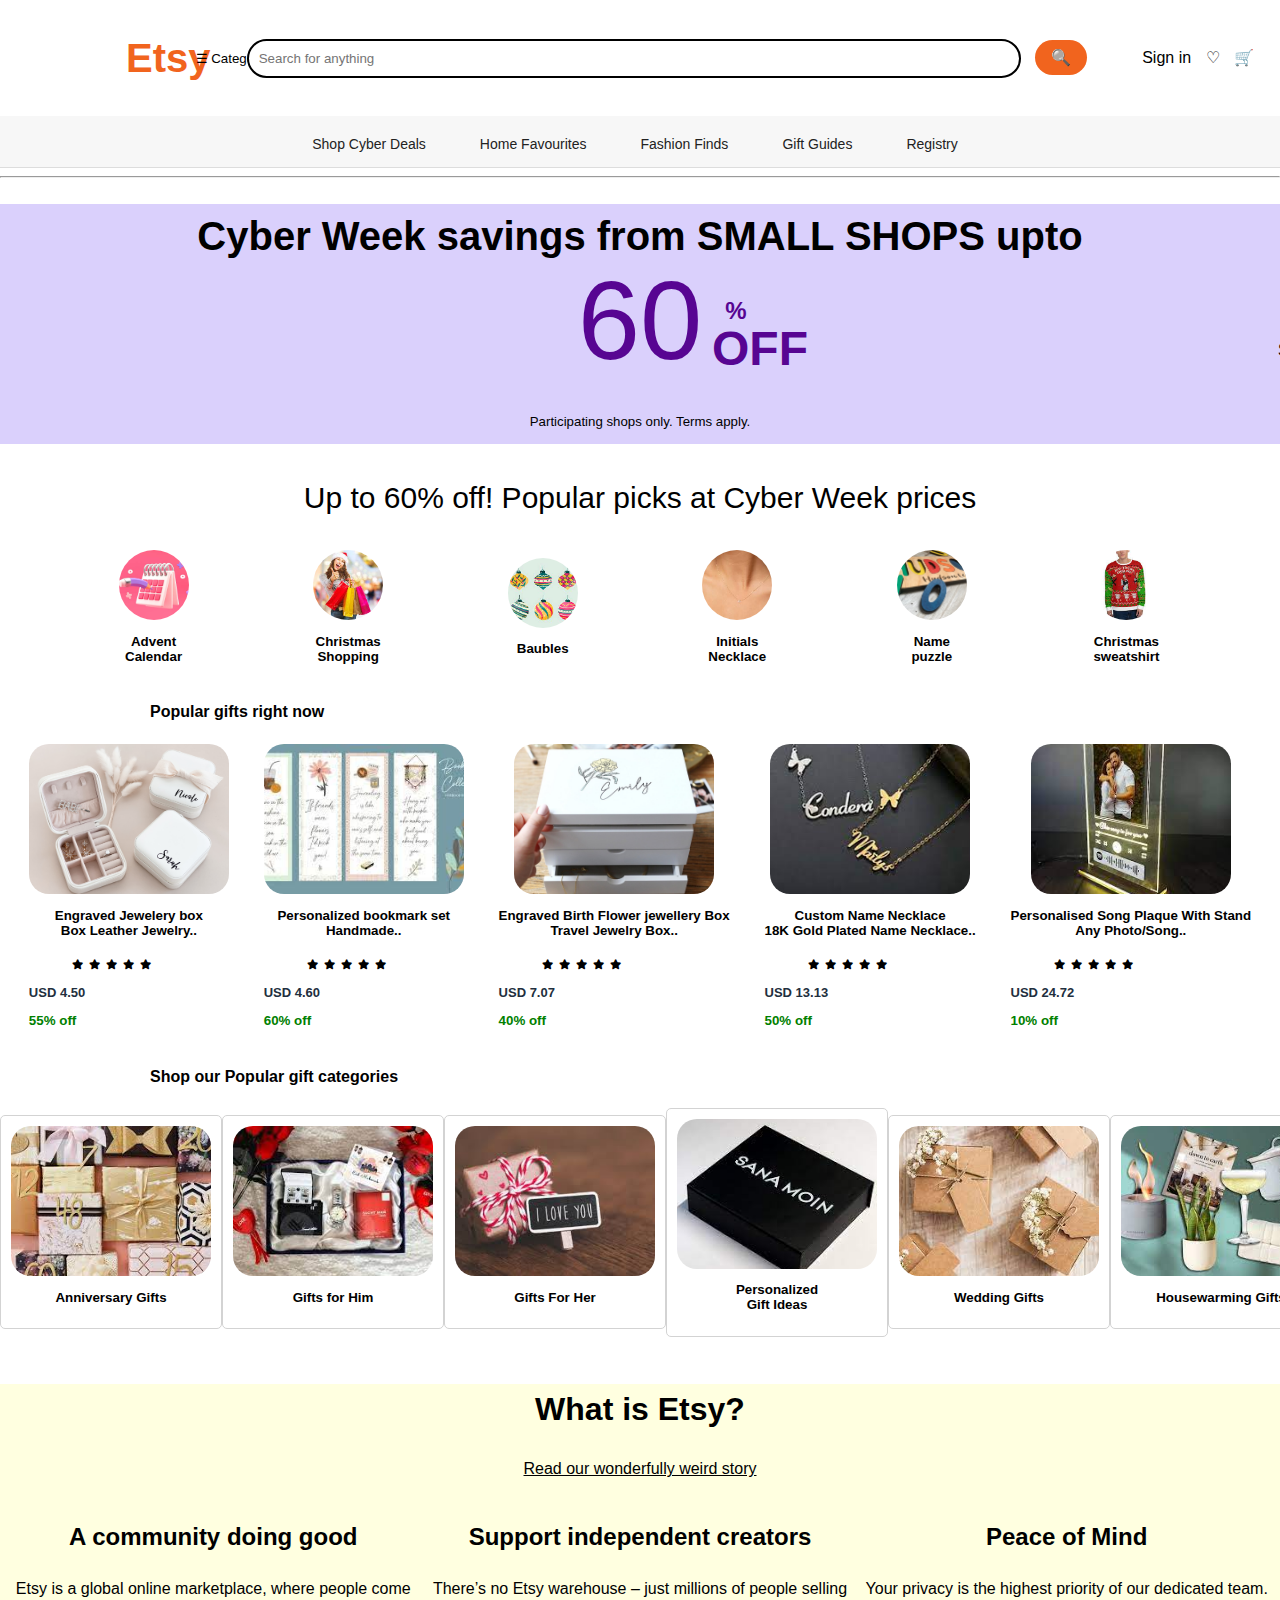
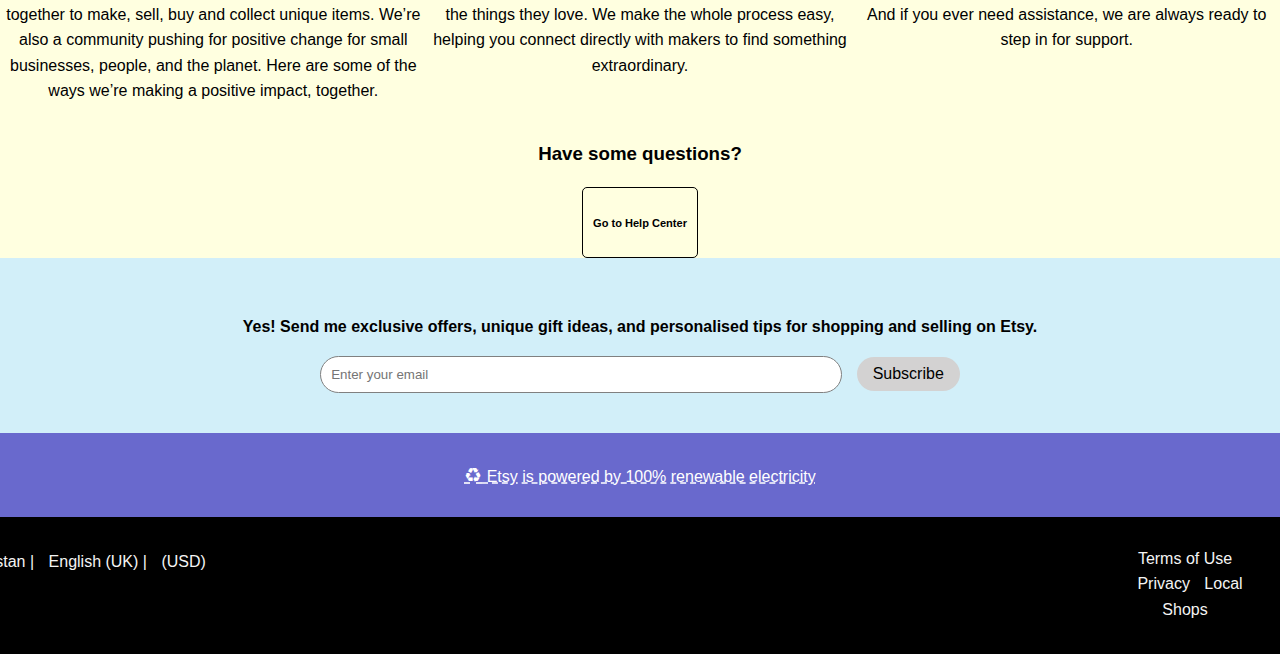
<file: index.html>
<!DOCTYPE html>
<html lang="en">
  <head>
    <meta charset="UTF-8" />
    <meta name="viewport" content="width=device-width, initial-scale=1.0" />
    <title>Etsy</title>
    <link rel="stylesheet" href="css.css" />
    <link
      rel="stylesheet"
      href="https://cdnjs.cloudflare.com/ajax/libs/font-awesome/6.0.0-beta3/css/all.min.css"
    />
  </head>
  <body>
    <header>
      <div class="etsy-text">
        <h1>Etsy</h1>
      </div>
      <div class="cat"><button class="buttons">&#9776; Categories</button></div>
      <div class="search-bar">
        <form action="/search" method="get">
          <input type="text" name="query" placeholder="Search for anything" />
          <button type="submit">&#128269;</button>
        </form>
      </div>
      <div class="navigation">
        <nav>
          <ul>
            <li><a href="form.html">Sign in</a></li>
            <li><a href="#">&#9825;</a></li>
            <li><a href="#">&#128722;</a></li>
          </ul>
        </nav>
      </div>
    </header>

   <div class="nav2">
  <nav>
    <ul class="secondary-nav">
      <li><a href="#">Shop Cyber Deals</a></li>
      <li><a href="#">Home Favourites</a></li>
      <li><a href="#">Fashion Finds</a></li>
      <li><a href="#">Gift Guides</a></li>
      <li><a href="#">Registry</a></li>
    </ul>
  </nav>
</div>

    <hr />
    <div class="hero">
      <h1>Cyber Week savings from SMALL SHOPS upto</h1>
      <h2>60</h2>
      <h3>OFF</h3>
      <h4>%</h4>
      <h5>Participating shops only. Terms apply.</h5>
      <button>Save now</button>
    </div>
    <p class="head">Up to 60% off! Popular picks at Cyber Week prices</p>
    <div class="logos">
      <button class="buttons">
        <div class="logo-item">
          <img src="cal.jpg" class="cirimage" />
          <p class="cap">Advent <br />Calendar</p>
        </div>
      </button>
      <button class="buttons">
        <div class="logo-item">
          <img src="download.jpg" class="cirimage" />
          <p>Christmas <br />Shopping</p>
        </div>
      </button>
      <button class="buttons">
        <div class="logo-item">
          <img src="bb.jpg" class="cirimage" />
          <p>Baubles</p>
        </div>
      </button>
      <button class="buttons">
        <div class="logo-item">
          <img src="necklace.jpg" class="cirimage" />
          <p>Initials <br />Necklace</p>
        </div>
      </button>
      <button class="buttons">
        <div class="logo-item">
          <img src="puz.jpg" class="cirimage" />
          <p>Name <br />puzzle</p>
        </div>
      </button>
      <button class="buttons">
        <div class="logo-item">
          <img src="sweatshirt.jpg" class="cirimage" />
          <p>Christmas <br />sweatshirt</p>
        </div>
      </button>
    </div>

    <h4 class="written">Popular gifts right now</h4>
    <div class="logos">
      <button class="buttons">
        <div class="logo-item">
          <img src="enj.jpg" class="curvedbox" />
          <p class="small">
            Engraved Jewelery box <br />
            Box Leather Jewelry..<br />
          </p>

          <ul class="new">
            <li><i class="fa fa-star checked"></i></li>
            <li><i class="fa fa-star checked"></i></li>
            <li><i class="fa fa-star checked"></i></li>
            <li><i class="fa fa-star checked"></i></li>
            <li><i class="fa fa-star"></i></li>
          </ul>
          <h6>USD 4.50</h6>
          <p class="color">55% off</p>
        </div>
      </button>
      <button class="buttons">
        <div class="logo-item">
          <img src="bookmarks.jpg" class="curvedbox" />
          <p class="small">
            Personalized bookmark set <br />
            Handmade..<br />
          </p>

          <ul class="new">
            <li><i class="fa fa-star checked"></i></li>
            <li><i class="fa fa-star checked"></i></li>
            <li><i class="fa fa-star checked"></i></li>
            <li><i class="fa fa-star checked"></i></li>
            <li><i class="fa fa-star checked"></i></li>
          </ul>
          <h6>USD 4.60</h6>
          <p class="color">60% off</p>
        </div>
      </button>
      <button class="buttons">
        <div class="logo-item">
          <img src="birth.jpg" class="curvedbox" />
          <p class="small">
            Engraved Birth Flower jewellery Box <br />
            Travel Jewelry Box..<br />
          </p>
          <ul class="new">
            <li><i class="fa fa-star checked"></i></li>
            <li><i class="fa fa-star checked"></i></li>
            <li><i class="fa fa-star checked"></i></li>
            <li><i class="fa fa-star checked"></i></li>
            <li><i class="fa fa-star checked"></i></li>
          </ul>
          <h6>USD 7.07</h6>
          <p class="color">40% off</p>
        </div>
      </button>
      <button class="buttons">
        <div class="logo-item">
          <img src="cnecklace.jpg" class="curvedbox" />
          <p class="small">
            Custom Name Necklace <br />
            18K Gold Plated Name Necklace..<br />
          </p>

          <ul class="new">
            <li><i class="fa fa-star checked"></i></li>
            <li><i class="fa fa-star checked"></i></li>
            <li><i class="fa fa-star checked"></i></li>
            <li><i class="fa fa-star checked"></i></li>
            <li><i class="fa fa-star checked"></i></li>
          </ul>
          <h6>USD 13.13</h6>
          <p class="color">50% off</p>
        </div>
      </button>

      <button class="buttons">
        <div class="logo-item">
          <img src="plaque.jpg" class="curvedbox" />
          <p class="small">
            Personalised Song Plaque With Stand<br />
            Any Photo/Song..<br />
          </p>
          <ul class="new">
            <li><i class="fa fa-star checked"></i></li>
            <li><i class="fa fa-star checked"></i></li>
            <li><i class="fa fa-star checked"></i></li>
            <li><i class="fa fa-star checked"></i></li>
            <li><i class="fa fa-star checked"></i></li>
          </ul>
          <h6>USD 24.72</h6>
          <p class="color">10% off</p>
        </div>
      </button>
    </div>

    <h4 class="written">Shop our Popular gift categories</h4>
    <div class="logos">
      <button class="buttonbor">
        <div class="logo-item">
          <img src="anni.jpg" class="curvedbox" />
          <p class="cap">Anniversary Gifts</p>
        </div>
      </button>
      <button class="buttonbor">
        <div class="logo-item">
          <img src="him.jpg" class="curvedbox" />
          <p>Gifts for Him</p>
        </div>
      </button>
      <button class="buttonbor">
        <div class="logo-item">
          <img src="her.jpg" class="curvedbox" />
          <p>Gifts For Her</p>
        </div>
      </button>
      <button class="buttonbor">
        <div class="logo-item">
          <img src="pg.jpg" class="curvedbox" />
          <p>Personalized <br />Gift Ideas</p>
        </div>
      </button>

      <button class="buttonbor">
        <div class="logo-item">
          <img src="wedding.jpg" class="curvedbox" />
          <p>Wedding Gifts</p>
        </div>
      </button>

      <button class="buttonbor">
        <div class="logo-item">
          <img src="hw.jpg" class="curvedbox" />
          <p>Housewarming Gifts</p>
        </div>
      </button>
    </div>

    <br />
    <div class="etsy">
      <h1>What is Etsy?<br /></h1>
      <p><u>Read our wonderfully weird story</u></p>

      <div class="yellow">
        <div class="left">
          <h2>A community doing good</h2>
          <p>
            Etsy is a global online marketplace, where people come together to
            make, sell, buy and collect unique items. We’re also a community
            pushing for positive change for small businesses, people, and the
            planet. Here are some of the ways we’re making a positive impact,
            together.
          </p>
        </div>

        <div class="mid">
          <h2>Support independent creators</h2>
          <p>
            There’s no Etsy warehouse – just millions of people selling the
            things they love. We make the whole process easy, helping you
            connect directly with makers to find something extraordinary.
          </p>
        </div>

        <div class="right">
          <h2>Peace of Mind</h2>

          <p>
            Your privacy is the highest priority of our dedicated team. And if
            you ever need assistance, we are always ready to step in for
            support.
          </p>
        </div>
      </div>
      <h3>Have some questions?</h3>
      <button class="help"><h5>Go to Help Center</h5></button>
    </div>
    <div class="blue">
      <p>
        Yes! Send me exclusive offers, unique gift ideas, and personalised tips
        for shopping and selling on Etsy.
      </p>
      <form>
        <div class="search">
          <form action="/search" method="get">
            <input type="text" name="query" placeholder="Enter your email" />
            <button type="submit">Subscribe</button>
          </form>
        </div>
      </form>
    </div>

    <div class="dark">
      <p class="a">
        <span class="renewable-symbol">&#9851;</span> Etsy is powered by 100%
        renewable electricity
      </p>
    </div>
    <footer class="footy">
      <div class="f1">
        <nav>
          <ul>
            <li>Pakistan |</li>
            <li>English (UK) |</li>
            <li>(USD)</li>
          </ul>
        </nav>
      </div>
      <div>
        <nav>
          <ul class="f2">
            <li><a href="#">Terms of Use</a></li>
            <li><a href="#">Privacy</a></li>
            <li><a href="#">Local Shops</a></li>
          </ul>
        </nav>
      </div>
    </footer>
  </body>
</html>
</file>
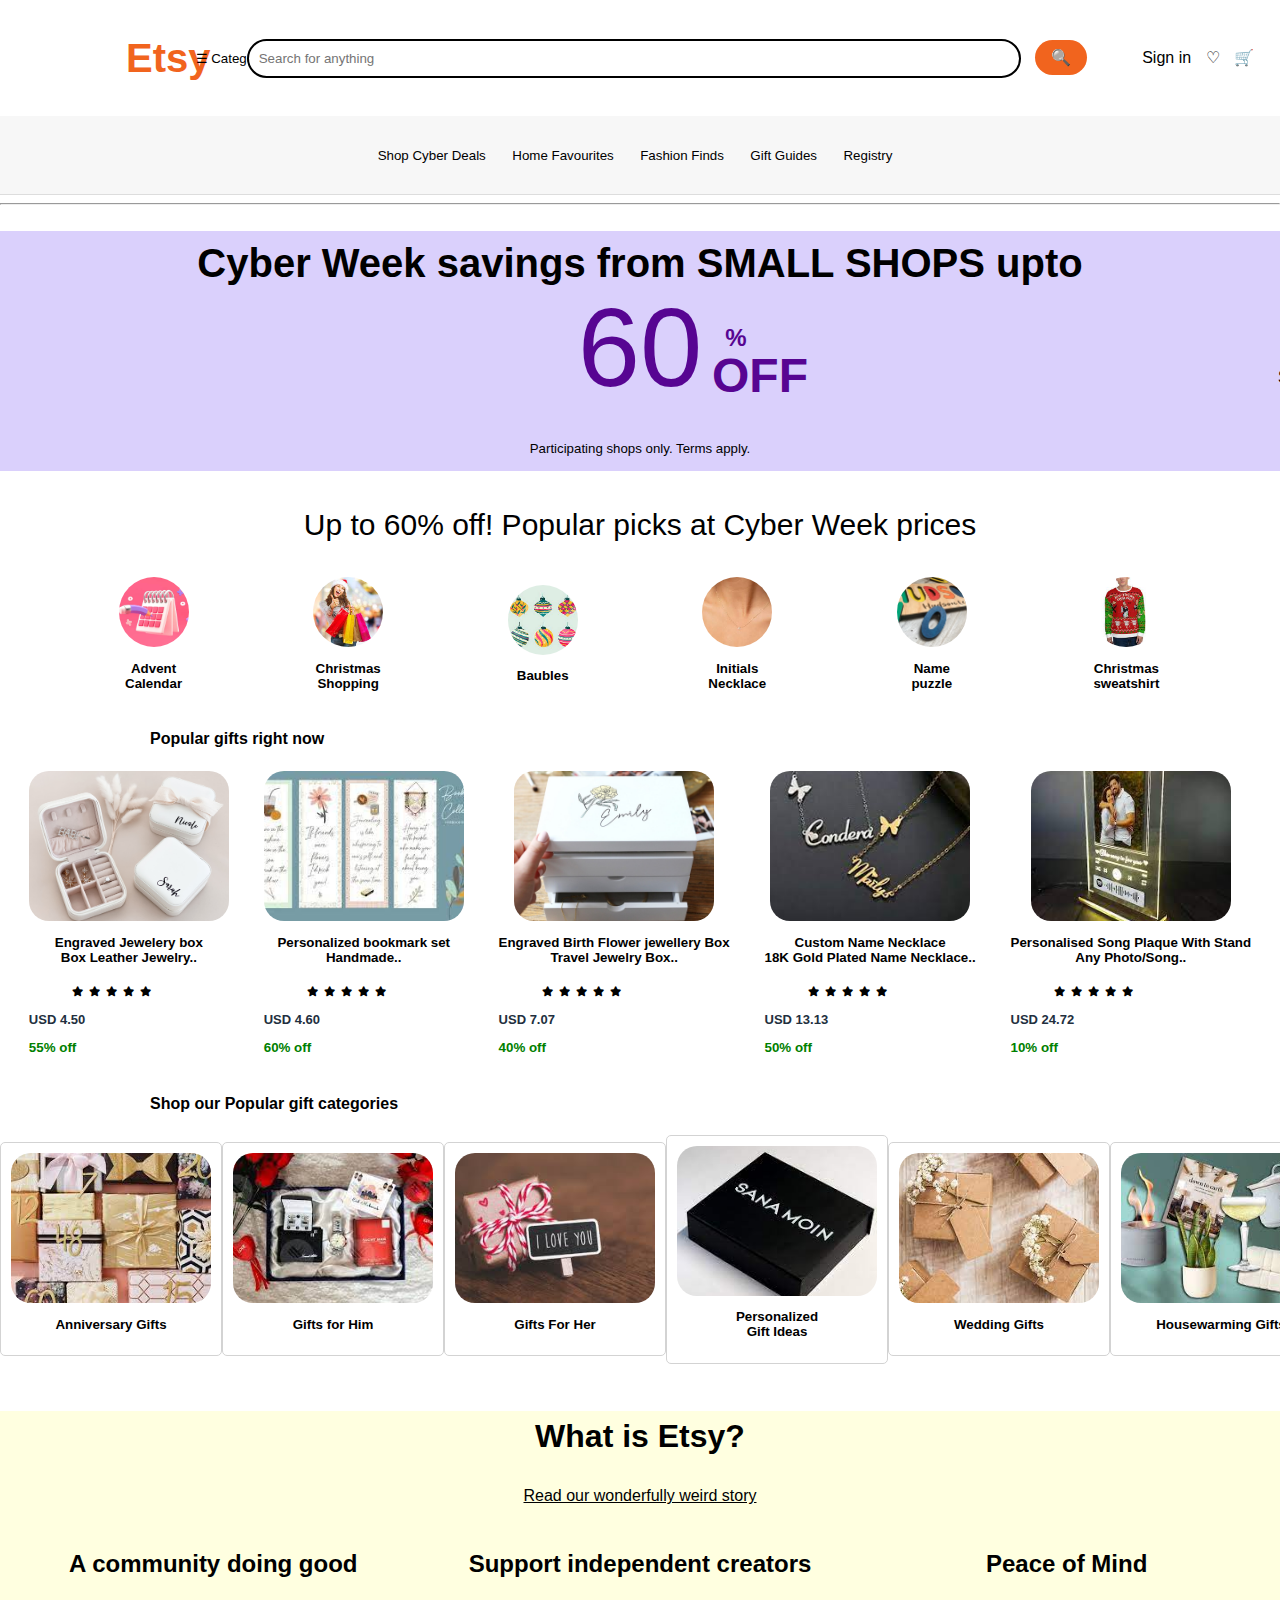
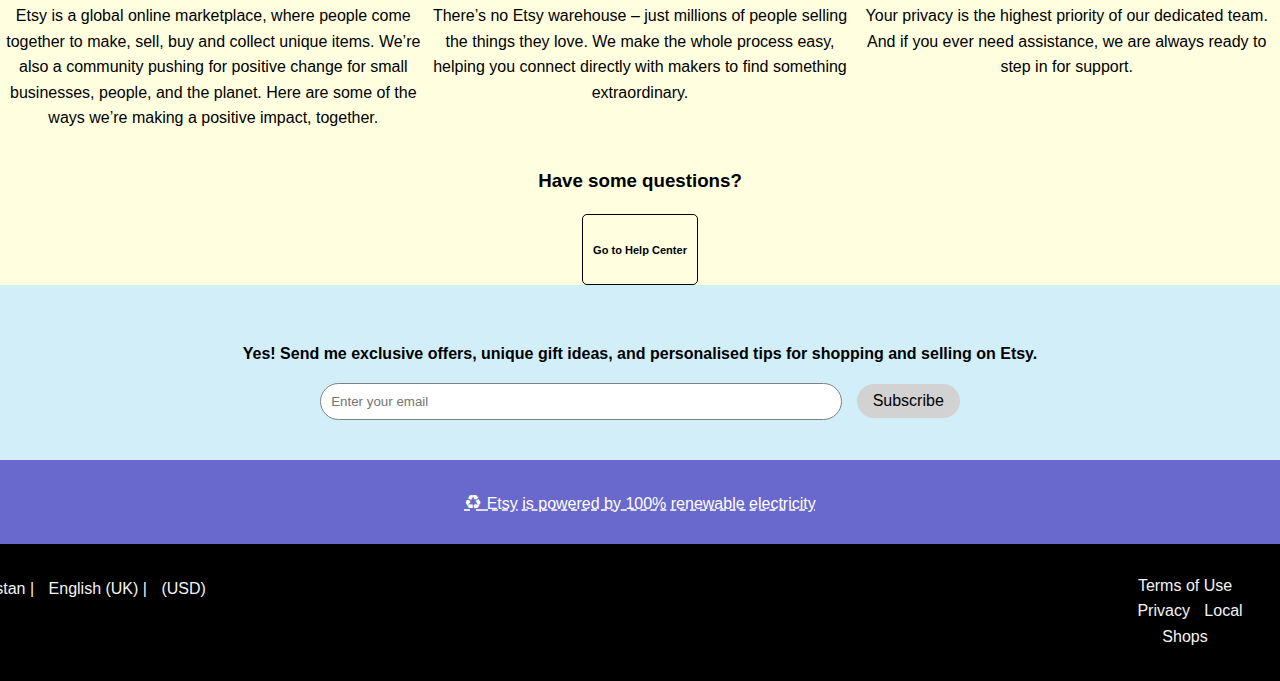
<file: doc.html>
<!DOCTYPE html>
<html lang="en">
  <head>
    <meta charset="UTF-8" />
    <meta name="viewport" content="width=device-width, initial-scale=1.0" />
    <title>Etsy</title>
    <link rel="stylesheet" href="css.css" />
    <link
      rel="stylesheet"
      href="https://cdnjs.cloudflare.com/ajax/libs/font-awesome/6.0.0-beta3/css/all.min.css"
    />
  </head>
  <body>
    <header>
      <div class="etsy-text">
        <h1>Etsy</h1>
      </div>
      <div class="cat"><button class="buttons">&#9776; Categories</button></div>
      <div class="search-bar">
        <form action="/search" method="get">
          <input type="text" name="query" placeholder="Search for anything" />
          <button type="submit">&#128269;</button>
        </form>
      </div>
      <div class="navigation">
        <nav>
          <ul>
            <li><a href="form.html">Sign in</a></li>
            <li><a href="#">&#9825;</a></li>
            <li><a href="#">&#128722;</a></li>
          </ul>
        </nav>
      </div>
    </header>

    <div class="nav2">
      <nav>
        <ul class>
          <button class="buttons"><li>Shop Cyber Deals</li></button>
          <button class="buttons"><li>Home Favourites</li></button>
          <button class="buttons"><li>Fashion Finds</li></button>
          <button class="buttons"><li>Gift Guides</li></button>
          <button class="buttons"><li>Registry</li></button>
        </ul>
      </nav>
    </div>
    <hr />
    <div class="hero">
      <h1>Cyber Week savings from SMALL SHOPS upto</h1>
      <h2>60</h2>
      <h3>OFF</h3>
      <h4>%</h4>
      <h5>Participating shops only. Terms apply.</h5>
      <button>Save now</button>
    </div>
    <p class="head">Up to 60% off! Popular picks at Cyber Week prices</p>
    <div class="logos">
      <button class="buttons">
        <div class="logo-item">
          <img src="cal.jpg" class="cirimage" />
          <p class="cap">Advent <br />Calendar</p>
        </div>
      </button>
      <button class="buttons">
        <div class="logo-item">
          <img src="download.jpg" class="cirimage" />
          <p>Christmas <br />Shopping</p>
        </div>
      </button>
      <button class="buttons">
        <div class="logo-item">
          <img src="bb.jpg" class="cirimage" />
          <p>Baubles</p>
        </div>
      </button>
      <button class="buttons">
        <div class="logo-item">
          <img src="necklace.jpg" class="cirimage" />
          <p>Initials <br />Necklace</p>
        </div>
      </button>
      <button class="buttons">
        <div class="logo-item">
          <img src="puz.jpg" class="cirimage" />
          <p>Name <br />puzzle</p>
        </div>
      </button>
      <button class="buttons">
        <div class="logo-item">
          <img src="sweatshirt.jpg" class="cirimage" />
          <p>Christmas <br />sweatshirt</p>
        </div>
      </button>
    </div>

    <h4 class="written">Popular gifts right now</h4>
    <div class="logos">
      <button class="buttons">
        <div class="logo-item">
          <img src="enj.jpg" class="curvedbox" />
          <p class="small">
            Engraved Jewelery box <br />
            Box Leather Jewelry..<br />
          </p>

          <ul class="new">
            <li><i class="fa fa-star checked"></i></li>
            <li><i class="fa fa-star checked"></i></li>
            <li><i class="fa fa-star checked"></i></li>
            <li><i class="fa fa-star checked"></i></li>
            <li><i class="fa fa-star"></i></li>
          </ul>
          <h6>USD 4.50</h6>
          <p class="color">55% off</p>
        </div>
      </button>
      <button class="buttons">
        <div class="logo-item">
          <img src="bookmarks.jpg" class="curvedbox" />
          <p class="small">
            Personalized bookmark set <br />
            Handmade..<br />
          </p>

          <ul class="new">
            <li><i class="fa fa-star checked"></i></li>
            <li><i class="fa fa-star checked"></i></li>
            <li><i class="fa fa-star checked"></i></li>
            <li><i class="fa fa-star checked"></i></li>
            <li><i class="fa fa-star checked"></i></li>
          </ul>
          <h6>USD 4.60</h6>
          <p class="color">60% off</p>
        </div>
      </button>
      <button class="buttons">
        <div class="logo-item">
          <img src="birth.jpg" class="curvedbox" />
          <p class="small">
            Engraved Birth Flower jewellery Box <br />
            Travel Jewelry Box..<br />
          </p>
          <ul class="new">
            <li><i class="fa fa-star checked"></i></li>
            <li><i class="fa fa-star checked"></i></li>
            <li><i class="fa fa-star checked"></i></li>
            <li><i class="fa fa-star checked"></i></li>
            <li><i class="fa fa-star checked"></i></li>
          </ul>
          <h6>USD 7.07</h6>
          <p class="color">40% off</p>
        </div>
      </button>
      <button class="buttons">
        <div class="logo-item">
          <img src="cnecklace.jpg" class="curvedbox" />
          <p class="small">
            Custom Name Necklace <br />
            18K Gold Plated Name Necklace..<br />
          </p>

          <ul class="new">
            <li><i class="fa fa-star checked"></i></li>
            <li><i class="fa fa-star checked"></i></li>
            <li><i class="fa fa-star checked"></i></li>
            <li><i class="fa fa-star checked"></i></li>
            <li><i class="fa fa-star checked"></i></li>
          </ul>
          <h6>USD 13.13</h6>
          <p class="color">50% off</p>
        </div>
      </button>

      <button class="buttons">
        <div class="logo-item">
          <img src="plaque.jpg" class="curvedbox" />
          <p class="small">
            Personalised Song Plaque With Stand<br />
            Any Photo/Song..<br />
          </p>
          <ul class="new">
            <li><i class="fa fa-star checked"></i></li>
            <li><i class="fa fa-star checked"></i></li>
            <li><i class="fa fa-star checked"></i></li>
            <li><i class="fa fa-star checked"></i></li>
            <li><i class="fa fa-star checked"></i></li>
          </ul>
          <h6>USD 24.72</h6>
          <p class="color">10% off</p>
        </div>
      </button>
    </div>

    <h4 class="written">Shop our Popular gift categories</h4>
    <div class="logos">
      <button class="buttonbor">
        <div class="logo-item">
          <img src="anni.jpg" class="curvedbox" />
          <p class="cap">Anniversary Gifts</p>
        </div>
      </button>
      <button class="buttonbor">
        <div class="logo-item">
          <img src="him.jpg" class="curvedbox" />
          <p>Gifts for Him</p>
        </div>
      </button>
      <button class="buttonbor">
        <div class="logo-item">
          <img src="her.jpg" class="curvedbox" />
          <p>Gifts For Her</p>
        </div>
      </button>
      <button class="buttonbor">
        <div class="logo-item">
          <img src="pg.jpg" class="curvedbox" />
          <p>Personalized <br />Gift Ideas</p>
        </div>
      </button>

      <button class="buttonbor">
        <div class="logo-item">
          <img src="wedding.jpg" class="curvedbox" />
          <p>Wedding Gifts</p>
        </div>
      </button>

      <button class="buttonbor">
        <div class="logo-item">
          <img src="hw.jpg" class="curvedbox" />
          <p>Housewarming Gifts</p>
        </div>
      </button>
    </div>

    <br />
    <div class="etsy">
      <h1>What is Etsy?<br /></h1>
      <p><u>Read our wonderfully weird story</u></p>

      <div class="yellow">
        <div class="left">
          <h2>A community doing good</h2>
          <p>
            Etsy is a global online marketplace, where people come together to
            make, sell, buy and collect unique items. We’re also a community
            pushing for positive change for small businesses, people, and the
            planet. Here are some of the ways we’re making a positive impact,
            together.
          </p>
        </div>

        <div class="mid">
          <h2>Support independent creators</h2>
          <p>
            There’s no Etsy warehouse – just millions of people selling the
            things they love. We make the whole process easy, helping you
            connect directly with makers to find something extraordinary.
          </p>
        </div>

        <div class="right">
          <h2>Peace of Mind</h2>

          <p>
            Your privacy is the highest priority of our dedicated team. And if
            you ever need assistance, we are always ready to step in for
            support.
          </p>
        </div>
      </div>
      <h3>Have some questions?</h3>
      <button class="help"><h5>Go to Help Center</h5></button>
    </div>
    <div class="blue">
      <p>
        Yes! Send me exclusive offers, unique gift ideas, and personalised tips
        for shopping and selling on Etsy.
      </p>
      <form>
        <div class="search">
          <form action="/search" method="get">
            <input type="text" name="query" placeholder="Enter your email" />
            <button type="submit">Subscribe</button>
          </form>
        </div>
      </form>
    </div>

    <div class="dark">
      <p class="a">
        <span class="renewable-symbol">&#9851;</span> Etsy is powered by 100%
        renewable electricity
      </p>
    </div>
    <footer class="footy">
      <div class="f1">
        <nav>
          <ul>
            <li>Pakistan |</li>
            <li>English (UK) |</li>
            <li>(USD)</li>
          </ul>
        </nav>
      </div>
      <div>
        <nav>
          <ul class="f2">
            <li><a href="#">Terms of Use</a></li>
            <li><a href="#">Privacy</a></li>
            <li><a href="#">Local Shops</a></li>
          </ul>
        </nav>
      </div>
    </footer>
  </body>
</html>
</file>
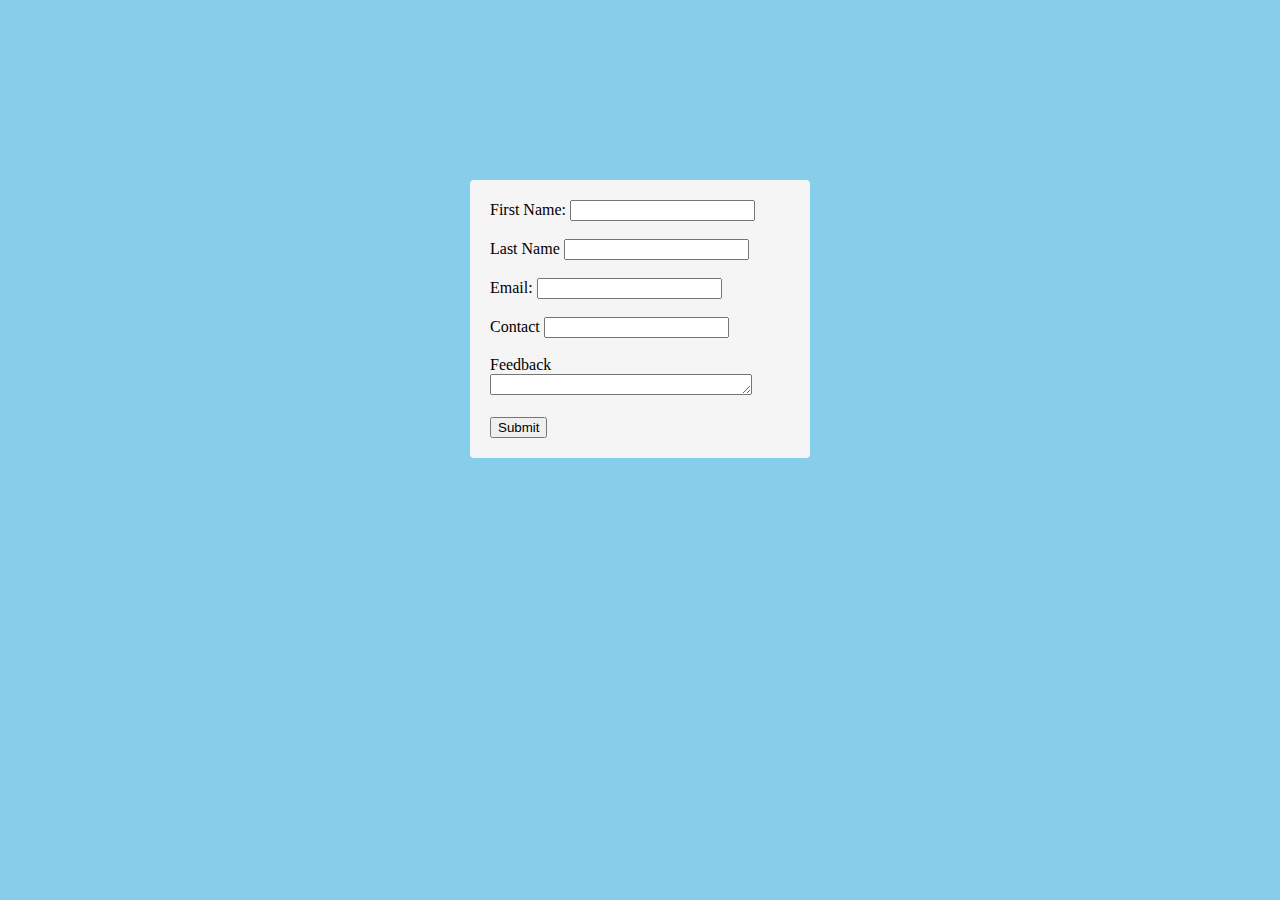
<file: form.html>
<!DOCTYPE html>
<html>
  <head>
    <title>Feedback form</title>
  </head>
  <style>
    body {
      background-color: skyblue;
    }
    form {
      width: 300px;
      margin: 20vh auto 0 auto;
      padding: 20px;
      background-color: whitesmoke;
      border-radius: 4px;
      font-size: 16px;
    }
  </style>
  <body>
    <form action="thankyou.html">
      <label for="first name">First Name:</label>
      <input type="text" id="fname" required /><br /><br />

      <label for="last name">Last Name</label>
      <input type="text" id="lname" required /><br /><br />

      <script>
        var firstname = document.getElementById("fname");
        var lastname = document.getElementById("lname");

        firstname.addEventListener("input", validateInput);
        lastname.addEventListener("input", validateInput);

        function validateInput(event) {
          var inputv = event.target.value;
          if (/^[a-zA-Z]*$/.test(inputv)) {
            event.target.setCustomValidity("");
          } else {
            event.target.setCustomValidity(
              "Please enter only alphabetic characters."
            );
          }
        }
      </script>

      <label for="email">Email:</label>
      <input type="email" id="email" required /><br /><br />

      <label for="contact">Contact</label>
      <input type="number" id="contact" required value="number" /><br /><br />

      <label for="feedback">Feedback</label>
      <textarea id="feedback" name="feedback" rows="1" cols="30"></textarea
      ><br /><br />

      <input type="submit" value="Submit" />
    </form>
  </body>
</html>
</file>
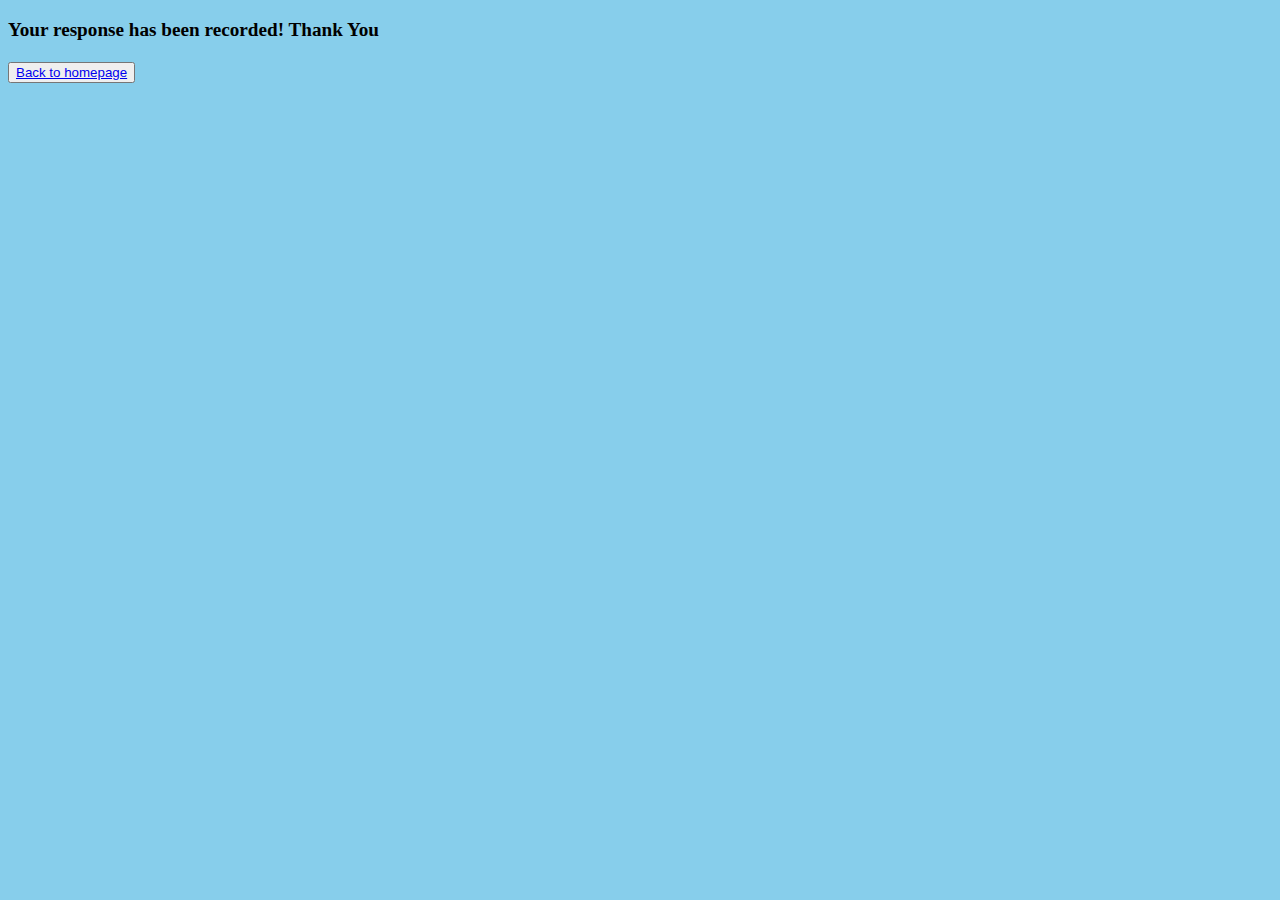
<file: thankyou.html>
<!DOCTYPE html>
<html lang="en">
  <style>
    body {
      background-color: skyblue;
      font-size: larger;
      font-weight: bolder;
    }
  </style>
  <head>
    <meta charset="UTF-8" />
    <meta name="viewport" content="width=device-width, initial-scale=1.0" />
    <title>Thank You</title>
  </head>
  <body>
    <p>Your response has been recorded! Thank You</p>
    <button><a href="doc.html">Back to homepage </a></button>
  </body>
</html>
</file>
<file: css.css>
body {
    font-family: Arial, sans-serif;
    line-height: 1.6;
    margin: 0;
    padding: 0;
}
.etsy-text {
    float: left;
    margin-left: 100px;
    padding: 10px;
    font-size: 20px;
    color: #F1641E;
    font-family: 'Guardian Egyptian Text', sans-serif;
}
header {
    background-color: white;
    color: #F1641E;
    font-family: "Graphik Webfont",-apple-system,"Helvetica Neue","Droid Sans",Arial,sans-serif;
    text-align: left; 
    padding: 1rem;
    display: flex;
    justify-content: space-between; 
    align-items: center; 
}
.cat{
    float: left;
    padding: 10px;
    font-size: 15px;
    color: black;
    font-family: 'Guardian Egyptian Text', sans-serif;
    margin-left: -80px;
}

header h1 {
    margin: 0; 
}

nav ul {
    list-style-type: none;
    padding: 0;
}

nav ul li {
    display: inline;
    margin-right: 10px;
    align-items: right;
}

nav ul li a {
    color: black;
    text-decoration: none;
}

.footy{
    background-color: black;
    color: #f4f4f4;
}

.f1{
    margin-left: -1100px;
}
.f2{
    margin-left: 1100px;
    margin-top: -45px;
}
footer ul li a{
    color: #f4f4f4;
}
  
.categories {
    background-color: #f4f4f4;
    padding: 2rem;
    text-align: center;
}

.categories h2 {
    font-size: 2rem;
    margin-bottom: 1rem;
}

.categories ul {
    list-style-type: none;
    padding: 0;
}

.categories ul li {
    display: inline;
    margin-right: 1rem;
}

.categories ul li a {
    color:  #333 ;
    text-decoration: none;
}

footer{
    background-color: #3140AF;
    color: white;
    text-align: center;
    padding: 1rem;
}

.search-bar {
    display: flex;
    justify-content: center; /* Center horizontally */
    align-items: center; /* Center vertically */
    padding: 1rem;
}

.search-bar input[type="text"] {
    width: 750px; /* Adjust the width as needed */
    border: 2px solid black;
    border-radius: 20px; /* Use half of the height for a round shape */
    padding: 10px;
    margin-right: 10px;
    margin-left: -100px;
}

.search-bar button[type="submit"] {
    background-color: #F1641E;
    border: none;
    color: white;
    cursor: pointer;
    font-size: 1rem;
    padding: 0.5rem 1rem;
    text-decoration: none;
    border-radius: 20px;

}
.hr{
    color: lightgray;
}
.nav2 {
  background-color: #f7f7f7;
  padding: 10px 0;
  border-bottom: 1px solid #ddd;
  text-align: center;
}

.secondary-nav {
  display: inline-flex;
  gap: 20px;
  list-style: none;
  margin: 0;
  padding: 0;
}

.secondary-nav li a {
  text-decoration: none;
  color: #222;
  font-weight: 500;
  font-size: 14px;
  white-space: nowrap;
  padding: 6px 12px;
  border-radius: 16px;
  transition: background-color 0.2s;
}

.secondary-nav li a:hover {
  background-color: #e7e7e7;
}


.logos {
    display: flex;
  justify-content: space-evenly;
    margin-top: -3px;
    align-items: center; 
}

.logo-item {
    text-align: center;
    
    font-weight: bold; /* Center text beneath each image */
}

.cirimage {
    width: 70px; /* Adjust the width as needed */
    height: 70px; /* Adjust the height to match the width for a perfect circle */
    border-radius: 50%; /* Creates a circular shape */
    object-fit: cover; /* Maintains the aspect ratio of the image */
    margin-bottom: 1px; /* Adjust as needed for spacing between image and text */
}
h3{
    text-align: center;
}

.buttons {
    background-color: transparent; /* Green background color */
    border: none; /* Remove border */
    border-radius: 5px; /* Rounded corners */
    
}

.buttons:hover {
    background-color: lightgrey; /* Darker green on hover */
}
.buttonbor {
    background-color: transparent; /* Green background color */
    border: 1px solid lightgray; /* Border style, width, and color */
    border-radius: 5px;
    padding: 10px; 
    
}

.help{
    border: 1px solid black; /* Border style, width, and color */
    border-radius: 5px;
    padding: 10px;
    background-color: lightyellow;
}

.buttonbor:hover {
    background-color: lightgrey; /* Darker green on hover */
}
.curvedbox {
    width: 200px; /* Adjust the width as needed */
    height: 150px; /* Adjust the height as needed */
    border-radius: 20px 20px;
    object-fit: cover; /* Radius for the curved ends */
}

.margin{
    margin-right: 10px;
            margin-left: 10px;
}

.written{
            margin-left: 150px;
}
img{
    width: 200px;
    height: 200px;
    text-align: center;
    margin: 0 auto;
    display: block;
    border-radius: 20px;
}
p{
    text-align: center;
    color: #000000;
    padding-top: 0 8px;
}
h6{
    font-size: 13px;
    text-align: left;
    color: #222f3e;
    margin: 0;
}
.new{
    list-style: none;
    display: flex;
    justify-content: left;
    align-items: left;
    padding-top: 0;
}
li{
    padding-top: 5px;
}
.fa{
    font-size: 10px;
    transition: .4s;
    margin: 3px;
}
.checked{
    color: #000000;

}

.small{
    font-size: 20;
}
.color{
    font-size: 10;
    color: green;
    text-align: left;
}


.yellow{
    display: flex;
    background-color: lightyellow;
    
}

.right{
    background-color: lightyellow;
    width: 33.33%;
float: right;
}

.left{
    background-color: lightyellow;
    width: 33.33%;
    float: left;
}

.mid{
    background-color: lightyellow;
    width: 33.33%;
    margin: 0 auto;
}

.etsy{
    background-color: lightyellow;
    text-align: center;
}

.head{
    text-align: center;
    font-size: 30px;
}
.hero {
    text-align: center;
    background-color: #dad0fc;
    height: 15rem;
}

.hero h1 {
    font-size: 2.5rem;
    color: black;
    font-family: 'Lucida Sans', 'Lucida Sans Regular', 'Lucida Grande', 'Lucida Sans Unicode', Geneva, Verdana, sans-serif;
}

.hero h2 {
    padding-bottom: -20rem;
    margin-top: -4rem;
    font-size: 7rem;
    font-family:Verdana, Geneva, Tahoma, sans-serif;
    color: rgb(87, 5, 146);
    font-weight: lighter;
}

.hero h3{
    margin-left: 15rem;
    margin-top: -12rem;
    font-size: 3rem;
    color: rgb(87,5,146);
   
}
.hero h4 {
    font-size: 6rem;
    margin-top: -9rem;
    margin-left: -9rem;
    font-size: 1.5rem;
    margin-left: 12rem; /* Adjust the spacing between h2, h3, and h4 */
    color: rgb(87,5,146);
}
.hero h5{
    color:black;
    margin-bottom: -10rem;
    margin-top: 5rem;
    text-align: center;
    font-family: 'Lucida Sans', 'Lucida Sans Regular', 'Lucida Grande', 'Lucida Sans Unicode', Geneva, Verdana, sans-serif;
    font-weight: lighter;
}
.hero button{
    color:black;
    background-color: transparent;
    border-color: transparent;
    margin-right: -85rem;
    margin-top: 4rem;
    font-size: larger;
}
.blue{
    background-color: rgb(210, 239, 249);
    text-align: center;
    font-weight: bold;
    padding: 40px;

}
.search input[type="text"]{
    width: 500px; 
    border: 1px solid grey;
    border-radius: 20px; 
    padding: 10px;
    margin-right: 10px;  
}
.search button[type="submit"] {
    background-color: rgb(211, 210, 210);
    border: none;
    color: black;
    cursor: pointer;
    font-size: 1rem;
    padding: 0.5rem 1rem;
    text-decoration: none;
    border-radius: 20px;

}
.dark{
    background-color: rgb(105, 105, 205);
    padding: 10px;
    
}
.a{
    color: white;
    text-decoration: underline dashed; 
    }
    .renewable-symbol {
        font-size: 20px; }
</file>
